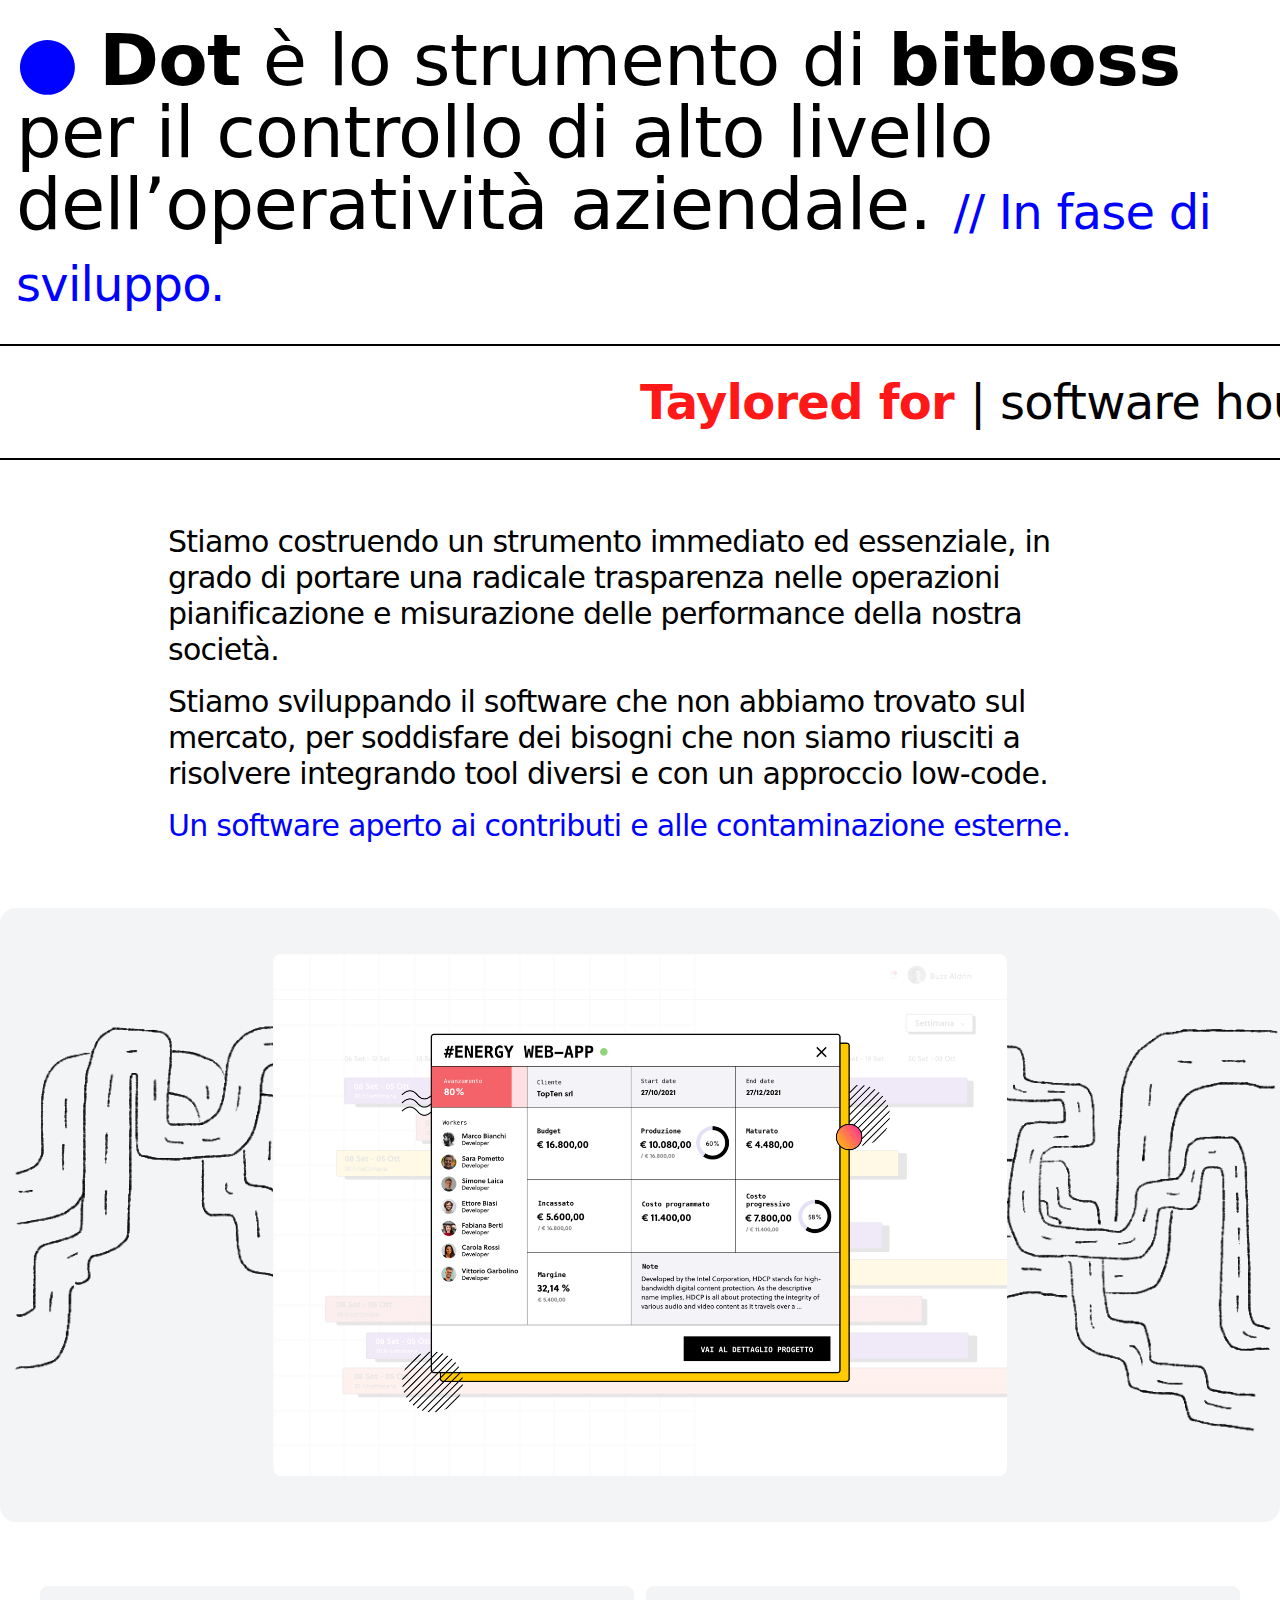
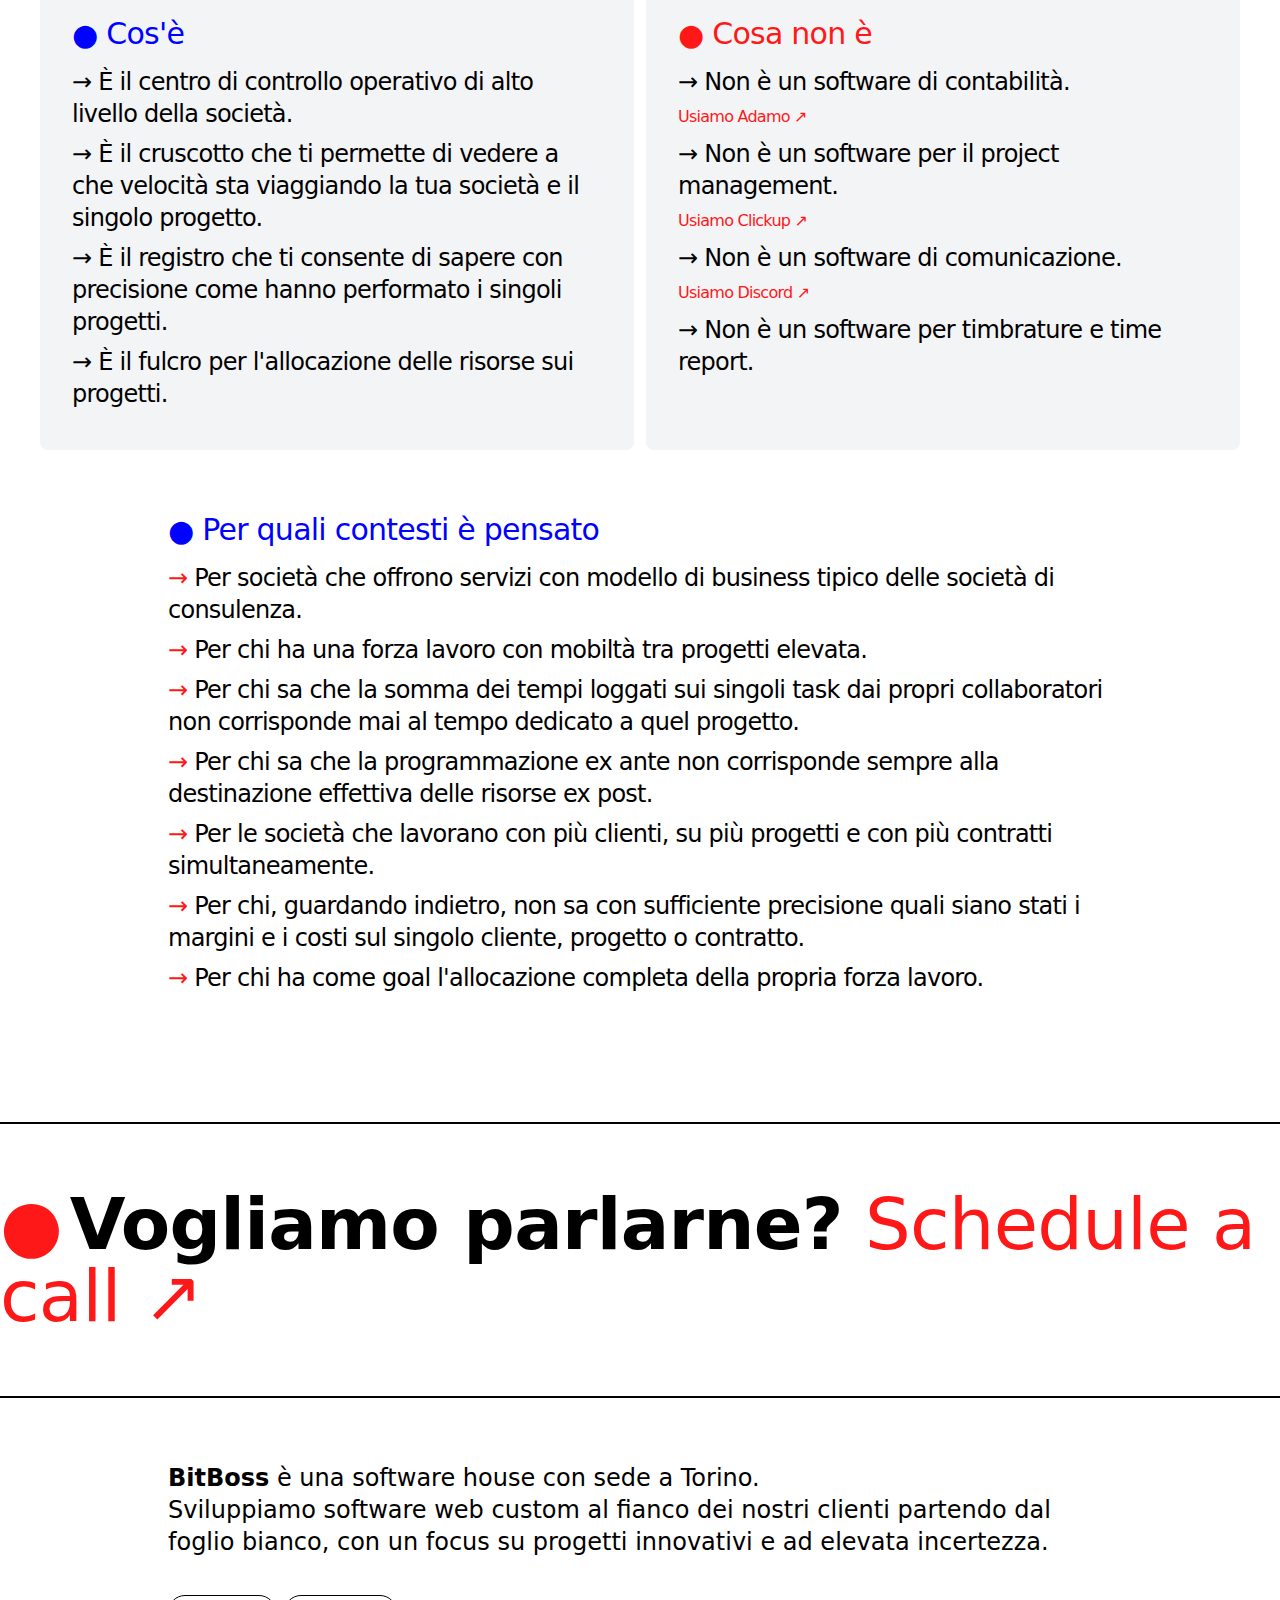
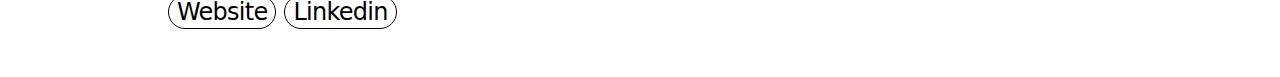
<file: index.html>
<!doctype html>
<html lang="en">
<head>
  <meta charset="utf-8">
  <meta http-equiv="X-UA-Compatible" content="IE=edge">
  <meta name="viewport" content="width=device-width, initial-scale=1">
  <link rel="stylesheet" href="/css/tailwind.css?id=3ed199c354791d58b70e">

  <title>Dot | BitBoss</title>
  <meta name="title" content="Dot | BitBoss"/>
  <meta name="description" content="bbOs è lo strumento di bitboss per il controllo di alto livello dell’operatività aziendale." />
  <meta property="og:title" content="BbOS | BitBoss" />
  <meta property="og:description" content="bbOs è lo strumento di bitboss per il controllo di alto livello dell’operatività aziendale." />

  <meta property="og:url" content="XXXXXXXXXXX" />
  <meta property="og:site_name" content="BbOS | BitBoss" />
  <meta property="og:image" content="/assets/bbos.png" />
  <meta name="twitter:image" content="/assets/bbos.png" />

  <link rel="apple-touch-icon" sizes="180x180" href="/assets/favicons/apple-touch-icon.png">
  <link rel="icon" type="image/png" sizes="32x32" href="/assets/favicons/favicon-32x32.png">
  <link rel="icon" type="image/png" sizes="16x16" href="/assets/favicons/favicon-16x16.png">
  <link rel="manifest" href="/assets/favicons/site.webmanifest">
  <link rel="mask-icon" href="/assets/favicons/safari-pinned-tab.svg" color="#5bbad5">
  <link rel="shortcut icon" href="/assets/favicons/favicon.ico">
  <meta name="msapplication-TileColor" content="#fdfdfd">
  <meta name="msapplication-config" content="/assets/favicons/browserconfig.xml">
  <meta name="theme-color" content="#ffffff">





</head>
<body class="pt-6 pb-12 m-0 min-h-full font-sans text-2xl tracking-normal leading-8 text-black bg-white subpixel-antialiased" >

  <div class="pb-0 text-3xl tracking-tight leading-8 text-black focus:shadow-xs">
  <div class="mb-8 leading-8 opacity-100">
    <div class="px-4 table clear-both relative text-black mx-auto" style="max-width:1680px;">
      <span class="relative -mt-px tracking-tight text-4xl lg:text-7xl leading-4 text-primary-600"
        style="top: 1px;">●</span>
      <h1 class="inline my-0 text-4xl lg:text-7xl font-light" style="line-height: 88px;">
        <span class="font-bold">Dot</span> è lo strumento di <span class="font-bold">bitboss</span> per il controllo di
        alto livello dell’operatività aziendale. <span class="text-primary-600 text-4xl lg:text-5xl">// In fase di
          sviluppo.</span>
      </h1>
    </div>
  </div>
  <div class="scrolling-text w-full overflow-hidden border-t-2 border-b-2 border-black py-6 lg:py-8">
    
    <span class="scroll-container text-3xl lg:text-5xl whitespace-nowrap inline-block transform-gpu transition-opacity"
      style="opacity: 0;">
      <span class="font-bold text-secondary-600"> Taylored for </span>| software house - web agency - design agency -
      digital agency
    </span>
  </div>

  <div class="px-4">
    <div style="max-width: 944px;" class="mx-auto my-8 lg:my-16 leading-8 opacity-100">
      <p class="mb-4 text-xl lg:text-3xl">
        Stiamo costruendo un strumento immediato ed essenziale, in grado di portare una radicale trasparenza nelle
        operazioni pianificazione e misurazione delle performance della nostra società. </p>
      <p class="mb-4 text-xl lg:text-3xl">
        Stiamo sviluppando il software che non abbiamo trovato sul mercato, per soddisfare dei bisogni che non siamo
        riusciti a risolvere integrando tool diversi e con un approccio low-code. </p>

      <p class="mb-4 text-xl lg:text-3xl text-primary-600">
        Un software aperto ai contributi e alle contaminazione esterne.</p>


    </div>
  </div>


  <div class="mb-16 leading-8 opacity-100 hidden md:block">
    <div class="block overflow-hidden relative items-end w-full text-black bg-gray-100 bg-no-repeat bg-contain"
      style='border-radius: 16px; max-height: 640px; padding-top: 48%; flex-flow: row nowrap; place-content: flex-end center; background-image: url("/assets/animation.gif"); background-position: 50% 50%;'>
      <div class="flex absolute flex-1 box-border" style="inset: 0px;">
        <img src="/assets/bbos.png"
          class="block static self-center mx-auto w-auto max-w-screen-xl align-middle rounded-lg shadow-xs"
          style="inset: 80px 0px 0px; max-height: 85%;" />
      </div>
    </div>
  </div>

  <img src="/assets/bbos.png"
    class="w-full object-contain md:hidden block mb-4"
    />


  <div class=" px-4  border-black border-b-2 pb-16">


    <div class="grid grid-cols-1 lg:grid-cols-2 gap-3 mx-auto" style="max-width: 1200px;">
      <div class=" bg-grey-100 rounded-lg p-8">
        <h2 class="mb-4 text-primary-600"><span
            class="relative -mt-px tracking-tight text-3xl leading-4 text-primary-600" style="top: 1px;">●</span> Cos'è
        </h2>
        <p class="mb-0 text-xl lg:text-2xl mb-2 font-light">
          <span class="text-balck">→</span> È il centro di controllo operativo di alto livello della società. <br>
        </p>
        <p class="mb-0 text-xl lg:text-2xl mb-2 font-light">
          <span class="text-balck">→</span> È il cruscotto che ti permette di vedere a che velocità sta viaggiando la
          tua società e il singolo progetto.<br>
        </p>
        <p class="mb-0 text-xl lg:text-2xl mb-2 font-light">
          <span class="text-balck">→</span> È il registro che ti consente di sapere con precisione come hanno performato
          i singoli progetti.<br>
        </p>
        <p class="mb-0 text-xl lg:text-2xl mb-2 font-light">
          <span class="text-balck">→</span> È il fulcro per l'allocazione delle risorse sui progetti.<br>
        </p>
      </div>
      <div class=" bg-grey-100 rounded-lg p-8">
        <h2 class="mb-4 text-secondary-600"><span
            class="relative -mt-px tracking-tight text-3xl leading-4 text-secondary-600" style="top: 1px;">●</span> Cosa
          non è</h2>
        <p class="mb-0 text-xl lg:text-2xl mb-2 font-light">
          <span class="text-balck">→</span> Non è un software di contabilità.<br>
          <a href="https://www.adamogestionale.it" target="_blank">
            <span class="text-small text-secondary-600 text-base">Usiamo Adamo ↗</span></a>
        </p>
        <p class="mb-0 text-xl lg:text-2xl mb-2 font-light">
          <span class="text-balck">→</span> Non è un software per il project management.<br>
          <a href="https://clickup.com/" target="_blank">
            <span class="text-small text-secondary-600 text-base"> Usiamo Clickup ↗</span>
          </a>
        </p>
        <p class="mb-0 text-xl lg:text-2xl mb-2 font-light">
          <span class="text-balck">→</span> Non è un software di comunicazione.<br>
          <a href="https://discord.com/" target="_blank">
            <span class="text-small text-secondary-600 text-base"> Usiamo Discord ↗</span>
          </a>
        </p>
        <p class="mb-0 text-xl lg:text-2xl mb-2 font-light">
          <span class="text-balck">→</span> Non è un software per timbrature e time report.<br>
        </p>
      </div>

    </div>



    <div style="max-width: 944px;" class="mx-auto mt-16 mb-16">
      <h2 class="mb-4 text-primary-600"><span class="relative -mt-px tracking-tight text-3xl leading-4 text-primary-600"
          style="top: 1px;">●</span> Per quali contesti è pensato</h2>
      <p class="mb-0 text-xl lg:text-2xl mb-2 font-light">
        <span class="text-secondary-600">→</span> Per società che offrono servizi con modello di business tipico delle
        <span class="font-normal">società di consulenza.</span><br>
      <p class="mb-0 text-xl lg:text-2xl mb-2 font-light">
        <span class="text-secondary-600">→</span> Per chi ha una forza lavoro con <span class="font-normal">mobiltà tra
          progetti elevata.</span><br>
      </p>
      <p class="mb-0 text-xl lg:text-2xl mb-2 font-light">
        <span class="text-secondary-600">→</span> Per chi sa che la <span class="font-normal">somma dei tempi loggati
          sui singoli task</span> dai propri collaboratori non corrisponde mai al tempo dedicato a quel progetto.<br>
      </p>
      <p class="mb-0 text-xl lg:text-2xl mb-2 font-light">
        <span class="text-secondary-600">→</span> Per chi sa che la <span class="font-normal">programmazione ex ante non
          corrisponde</span> sempre alla destinazione effettiva delle risorse ex post.<br>
      </p>
      <p class="mb-0 text-xl lg:text-2xl mb-2 font-light">
        <span class="text-secondary-600">→</span> Per le società che lavorano con <span class="font-normal">più
          clienti,</span> su più progetti e con più contratti simultaneamente.<br>
      </p>
      <p class="mb-0 text-xl lg:text-2xl mb-2 font-light">
        <span class="text-secondary-600">→</span> Per chi, guardando indietro, non sa con sufficiente <span
          class="font-normal">precisione</span> quali siano stati i margini e i costi sul singolo cliente, progetto o
        contratto.<br>
      </p>
      <p class="mb-0 text-xl lg:text-2xl mb-2 font-light">
        <span class="text-secondary-600">→</span> Per chi ha come goal <span class="font-normal"> l'allocazione
          completa</span> della propria forza lavoro.
      </p>
    </div>
  </div>

  <!--
            <div class="scrolling-text w-full overflow-hidden border-t-2 border-b-2 border-black py-6 lg:py-8">
              <a href="mailto:hey@bitboss.it">
                <p class=" text-3xl lg:text-5xl   font-light  whitespace-nowrap inline-block transform-gpu text-secondary-600">
                  email us → email us → email us →  email us →  email us →  email us → email us → email us → email us → email us → email us → email us → email us → email us → email us → email us →
                </p>
              </a>
            </div>

            -->


  <div class="mb-16 mt-16  leading-8 opacity-100 ">
    <div class="table clear-both relative text-black mx-auto" style="max-width:1680px;">
      <span class="relative -mt-px tracking-tight text-4xl lg:text-7xl leading-4 text-secondary-600"
        style="top: 1px;">●</span>
        <a href="https://tommaso.bitboss.it" target="_blank">
      <h2 class="inline my-0 text-4xl lg:text-7xl font-light" style="line-height: 88px;">
        <span class="font-bold"> Vogliamo parlarne?</span><span class="text-secondary-600 "> Schedule a call ↗</span>
      </h2>
      </a>
    </div>
  </div>




  <div class="px-4 border-t-2 border-black">

    <div class="flex relative flex-col items-start mx-auto mt-16 mb-0 leading-8"
      style="inset: 0px auto 0px 0px; max-width: 944px;">
      <div class="flex clear-both flex-col text-black">

        <p class="items-center font-sans text-2xl tracking-normal flex-no-wrap">
          <span class="font-bold">BitBoss</span> è una software house con sede a Torino.<br>
          Sviluppiamo software web custom al fianco dei nostri clienti partendo dal foglio bianco, con un focus su progetti
          innovativi e ad elevata incertezza.
        </p>
      </div>

      <div class="flex clear-both flex-col items-start mt-8 text-black">

        <div class="flex mt-1 box-border">
          <div class="box-border">
            <a href="https://www.bitboss.it" target="_blank"
              class="inline-block border border-solid border-black border-1 justify-center items-center py-0 px-2 text-2xl font-normal no-underline bg-transparent cursor-pointer shadow-xs hover:bg-black hover:text-white"
              style="border-radius: 32px;"><span class="box-border">Website</span></a>
          </div>
          <div class="ml-2 box-border">
            <a href="https://www.linkedin.com/company/bitbossdev/" target="_blank"
              class="inline-block border border-solid border-black justify-center items-center py-0 px-2 text-2xl font-normal no-underline bg-transparent border-1 cursor-pointer shadow-xs hover:bg-black hover:text-white"
              style="border-radius: 32px; "><span class="box-border">Linkedin</span></a>
          </div>
        </div>

      </div>
    </div>
  </div>





</div>


  <script src="/js/site.js?id=b691ebf30b0ffc1433dd"></script>
</body>
</html>
</file>
